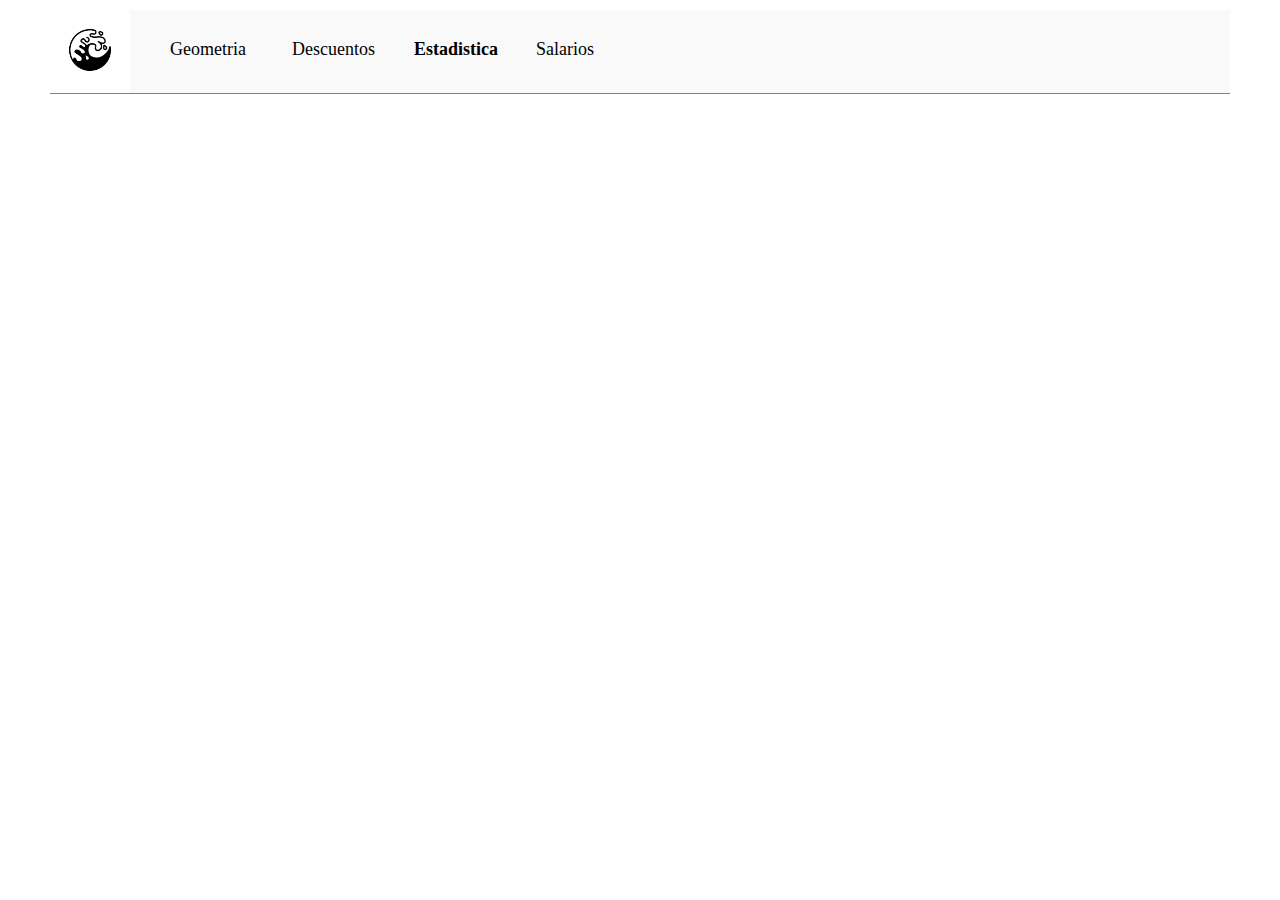
<file: index.html>
<!DOCTYPE html>
<html lang="en">
<head>
    <meta charset="UTF-8">
    <meta http-equiv="X-UA-Compatible" content="IE=edge">
    <meta name="viewport" content="width=device-width, initial-scale=1.0">
    <title>Pagina inicial</title>
    <link rel="stylesheet" href="styles/style.css">
</head>
<body>
    <header class="header">
        <div class="headerLogo">
            <a href="estadistica.html">
                <img src="img/fondoBlanco.png" alt="imagen de logo rodrigo">
            </a>
        </div>

        <div class="header__nav dd">
            <svg xmlns="http://www.w3.org/2000/svg" width="40" height="40" viewBox="0 0 24 24"
                style="fill: rgb(255, 255, 255);transform: ;msFilter:;">
                <path d="M4 6h16v2H4zm0 5h16v2H4zm0 5h16v2H4z"></path>
            </svg>
            <ul class="nav__ul ddContent">
                <li><a href="figuras.html">Geometria</a></li>
                <li><a href="#">Descuentos</a></li>
                <li ><a class="activo enlace" href="#">Estadistica</a></li>
                <li><a href="salarios.html">Salarios</a></li>
                

            </ul>

        </div>
    </header>

</body>
</html>
</file>
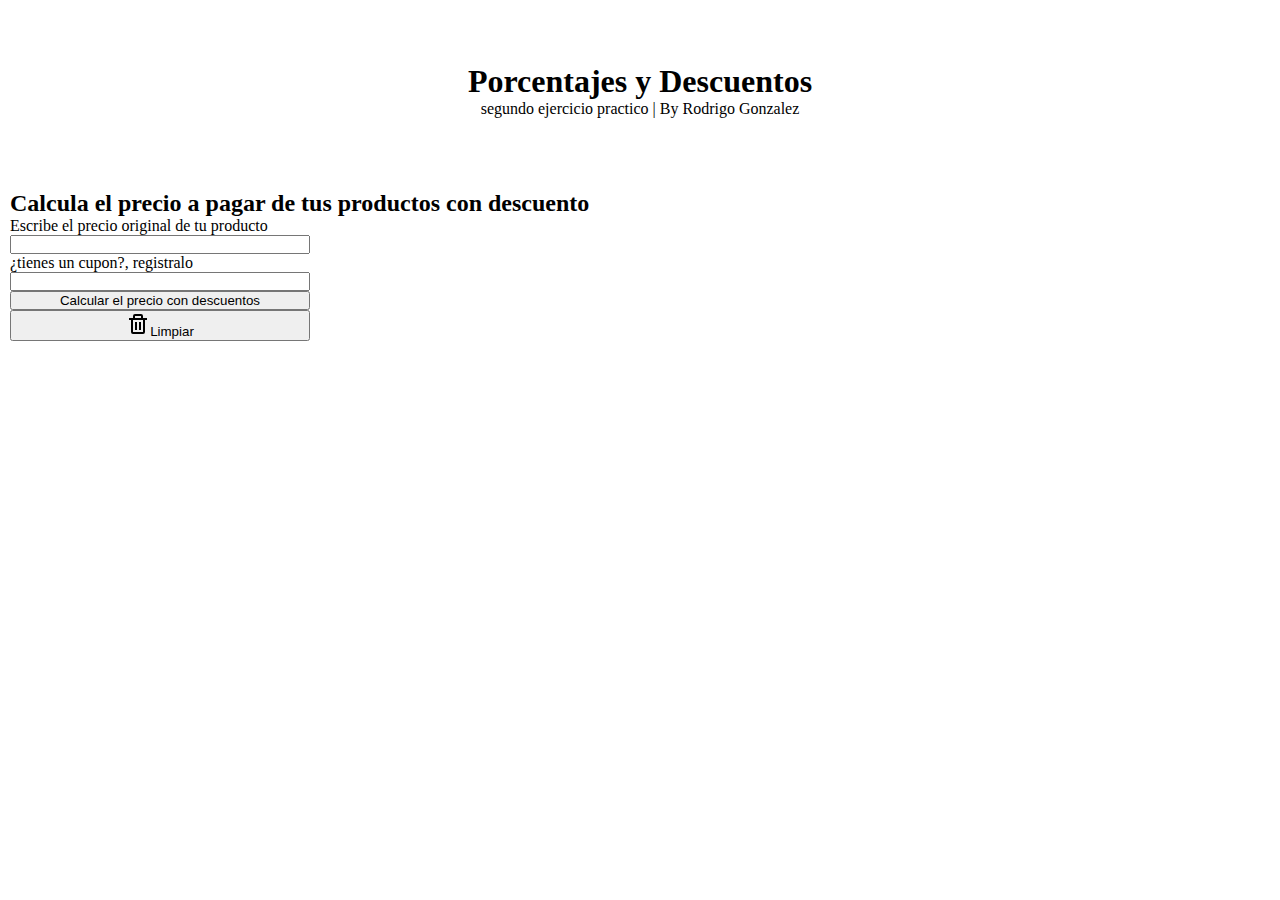
<file: descuentos.html>
<!DOCTYPE html>
<html lang="en">
<head>
    <meta charset="UTF-8">
    <meta http-equiv="X-UA-Compatible" content="IE=edge">
    <meta name="viewport" content="width=device-width, initial-scale=1.0">
    <title>porcentajes y descuentos | by Rodrigo Gonzalez</title>
    <link rel="stylesheet" href="styles/stylesDescuentos.css">
</head>
<body>
    <header class="header">
    <h1>Porcentajes y Descuentos</h1>

    <p>segundo ejercicio practico  | By Rodrigo Gonzalez</p>
</header>

<section class="contenedor">
    <h2>Calcula el precio a pagar de tus productos con descuento</h2>
    <form action="" class="contenedor__form">
        <label for="inputPrice">Escribe el precio original de tu producto</label>
        <input type="number"  id="inputPrice">
        <!-- <label for="inputDiscount">Escribe el descuento del producto</label>
        <input type="number" id="inputDiscount"> -->
        <label for="inputCupon">¿tienes un cupon?, registralo</label>
        <input type="text" id="inputCupon">
        <button type="button" onclick="descuentoSolucion3()">Calcular el precio con descuentos</button>
        <button type="button" onclick="limpiarCampos()"><svg xmlns="http://www.w3.org/2000/svg" viewBox="0 0 24 24" width="24" height="24" style="fill: rgba(0, 0, 0, 1);transform: ;msFilter:;"><path d="M5 20a2 2 0 0 0 2 2h10a2 2 0 0 0 2-2V8h2V6h-4V4a2 2 0 0 0-2-2H9a2 2 0 0 0-2 2v2H3v2h2zM9 4h6v2H9zM8 8h9v12H7V8z"></path><path d="M9 10h2v8H9zm4 0h2v8h-2z"></path></svg>Limpiar</button>

        <p id="ResultP"></p>
    </form>
</section>

    <script src="./descuentos.js"></script>
    
</body>
</html>
</file>
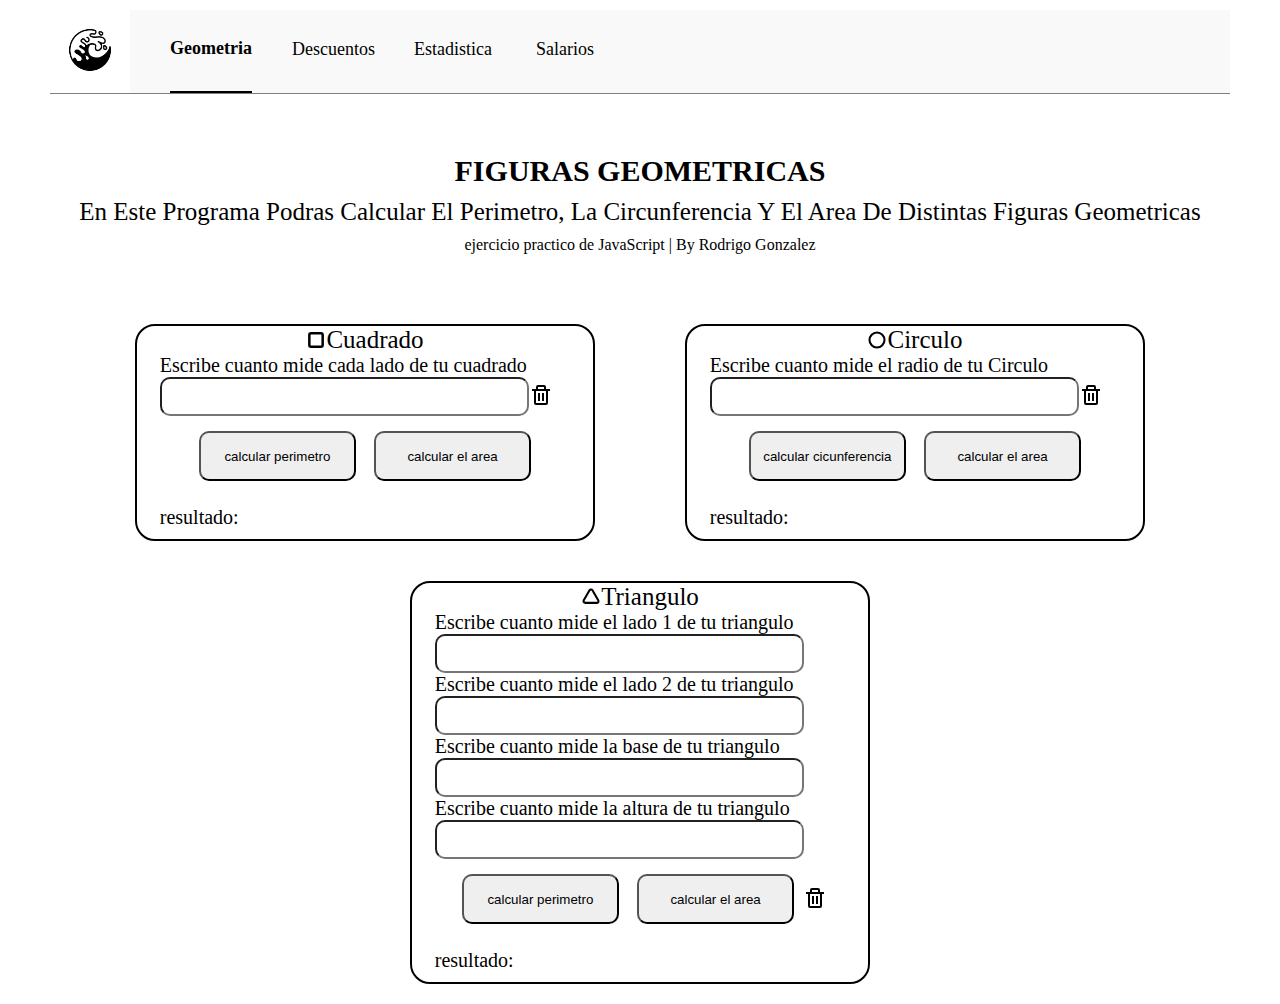
<file: figuras.html>
<!DOCTYPE html>
<html lang="en">

<head>
    <meta charset="UTF-8">
    <meta http-equiv="X-UA-Compatible" content="IE=edge">
    <meta name="viewport" content="width=device-width, initial-scale=1.0">
    <title>Figuras Geometricas | By Rodrigo Gv</title>
    <link rel="stylesheet" href="styles/style.css">
</head>

<body>
    <header class="header">
        <div class="headerLogo">
            <a href="#">
            <img src="img/fondoBlanco.png" alt="imagen de logo rodrigo">
        </a>
        </div>
 
        <div class="header__nav dd">
            <svg xmlns="http://www.w3.org/2000/svg" width="40" height="40" viewBox="0 0 24 24" style="fill: rgba(0, 0, 0, 1);transform: ;msFilter:;"><path d="M4 6h16v2H4zm0 5h16v2H4zm0 5h16v2H4z"></path></svg>
            <ul class="nav__ul ddContent">
                <li class="active link"><a class="activo enlace" href="#">Geometria</a></li>
                <li><a href="#">Descuentos</a></li>
                <li><a href="estadistica.html">Estadistica</a></li>
                <li><a href="salarios.html">Salarios</a></li>
                
            </ul>

        </div>
    </header>

    <section class="info">
        <div class="infoHeading">
            <h1>Figuras Geometricas</h1>
        </div>
        <h2>en este programa podras calcular el perimetro, la circunferencia y el area de distintas figuras geometricas</h2>
        <h4>ejercicio practico de JavaScript | By Rodrigo Gonzalez</h4>
    </section>
    <main class="main">
        <div class="contenedorMain">
        <div class="cont cuadrado">
            <section class="contenedor">
                <h2>
                    <svg xmlns="http://www.w3.org/2000/svg" class="icon icon-tabler icon-tabler-square" width="20"
                        height="20" viewBox="0 0 24 24" stroke-width="3" stroke="#000000" fill="none"
                        stroke-linecap="round" stroke-linejoin="round">
                        <path stroke="none" d="M0 0h24v24H0z" fill="none" />
                        <rect x="4" y="4" width="16" height="16" rx="2" />
                    </svg>
                    Cuadrado
                </h2>
                <form action="" class="form formCuadrado">
                    <div class="contInput">
                    <label for="inputCuadrado">Escribe cuanto mide cada lado de tu cuadrado</label>
                    <div class="contInput2">
                    <input type="number" id="inputCuadrado" class="inputText">
                    <button class="clear" type="button" onclick="limpiarCamposCuadrado()"><svg xmlns="http://www.w3.org/2000/svg" viewBox="0 0 24 24" width="24" height="24" style="fill: rgba(0, 0, 0, 1);transform: ;msFilter:;"><path d="M5 20a2 2 0 0 0 2 2h10a2 2 0 0 0 2-2V8h2V6h-4V4a2 2 0 0 0-2-2H9a2 2 0 0 0-2 2v2H3v2h2zM9 4h6v2H9zM8 8h9v12H7V8z"></path><path d="M9 10h2v8H9zm4 0h2v8h-2z"></path></svg></button>
                    </div>  
                </div>
                    <div class="botones">
                        <div class="boton1">
                            <button type="button" onclick="calcularPerimetroCuadrado()">calcular perimetro</button>
                        </div>
                        <div class="boton2">
                            <button type="button" onclick="calcularAreaCuadrado()"">calcular el area</button>
                        </div>
                    </div>
                    <div class="contenedor__resultado">
                        <label class="texto">resultado:</label>
                        <label id="resultadoCuadrado"></label>
                    </div>
                 </form>
            </section>
        </div>  <!--cierre-->

        <div class="cont circulo">
            <section class="contenedor">
                <h2><svg xmlns="http://www.w3.org/2000/svg" class="icon icon-tabler icon-tabler-circle" width="20" height="20" viewBox="0 0 24 24" stroke-width="2.5" stroke="#000000" fill="none" stroke-linecap="round" stroke-linejoin="round"> <path stroke="none" d="M0 0h24v24H0z" fill="none"/><circle cx="12" cy="12" r="9" /></svg>
                    Circulo
                </h2>
                <form action="" class="form formCuadrado">
                    <label for="inputCirculo">Escribe cuanto mide el radio de tu Circulo</label>
                    <div class="contInput2">
                    <input type="number" id="inputCirculo" class="inputText">
                    <button class="clear" type="button" onclick="limpiarCamposCirculo()"><svg xmlns="http://www.w3.org/2000/svg" viewBox="0 0 24 24" width="24" height="24" style="fill: rgba(0, 0, 0, 1);transform: ;msFilter:;"><path d="M5 20a2 2 0 0 0 2 2h10a2 2 0 0 0 2-2V8h2V6h-4V4a2 2 0 0 0-2-2H9a2 2 0 0 0-2 2v2H3v2h2zM9 4h6v2H9zM8 8h9v12H7V8z"></path><path d="M9 10h2v8H9zm4 0h2v8h-2z"></path></svg></button>
                </div>
                    <div class="botones">
                        <div class="boton1">
                            <button type="button" onclick="calcularCircunferencia()">calcular cicunferencia</button>
                        </div>
                        <div class="boton2">
                            <button type="button" onclick="calcularAreaCirculo()"">calcular el area</button>
                    </div>
                    </div>
                    <div class="contenedor__resultado">
                        <label class="texto">resultado:</label>
                        <label id="resultadoCirculo"></label>
                    </div>
                 </form>
            </section>
        </div>  <!--cierre-->


        <div class="cont triangulo">
            <section class="contenedor">
                <h2>
                    <svg xmlns="http://www.w3.org/2000/svg" class="icon icon-tabler icon-tabler-triangle" width="20" height="20" viewBox="0 0 24 24" stroke-width="2.5" stroke="#000000" fill="none" stroke-linecap="round" stroke-linejoin="round">
                        <path stroke="none" d="M0 0h24v24H0z" fill="none"/>
                        <path d="M5 19h14a2 2 0 0 0 1.84 -2.75l-7.1 -12.25a2 2 0 0 0 -3.5 0l-7.1 12.25a2 2 0 0 0 1.75 2.75" />
                      </svg>
                    Triangulo
                </h2>
                <form action="" class="form formCuadrado">
                    <label for="inputLado1">Escribe cuanto mide el lado 1 de tu triangulo</label>
                    <input type="number" id="inputLado1" class="inputText">
                    <label for="inputLado2">Escribe cuanto mide el lado 2 de tu triangulo</label>
                    <input type="number" id="inputLado2" class="inputText">
                    <label for="inputBase">Escribe cuanto mide la base de tu triangulo</label>
                    <input type="number" id="inputBase" class="inputText">
                    <label for="inputAltura">Escribe cuanto mide la altura de tu triangulo</label>
                    <input type="number" id="inputAltura" class="inputText">
                    <div class="botones">
                        <div class="boton1">
                            <button type="button" onclick="calcularPerimetroTriangulo()">calcular perimetro</button>
                        </div>
                        <div class="boton2">
                            <button type="button" onclick="calcularAreaTriangulo()"">calcular el area</button>
                    </div>
                    <button class="clear" type="button" onclick="limpiarCamposTriangulo()"><svg xmlns="http://www.w3.org/2000/svg" viewBox="0 0 24 24" width="24" height="24" style="fill: rgba(0, 0, 0, 1);transform: ;msFilter:;"><path d="M5 20a2 2 0 0 0 2 2h10a2 2 0 0 0 2-2V8h2V6h-4V4a2 2 0 0 0-2-2H9a2 2 0 0 0-2 2v2H3v2h2zM9 4h6v2H9zM8 8h9v12H7V8z"></path><path d="M9 10h2v8H9zm4 0h2v8h-2z"></path></svg></button>
                    </div>
                    <div class="contenedor__resultado">
                        <label class="texto">resultado:</label>
                        <label id="resultadoTriangulo"></label>
                    </div>
                 </form>
            </section>
        </div>  <!--cierre-->


    </div>
    </main>
    
    
    <script src=" ./figuras.js"></script>
</body>

</html>
</file>
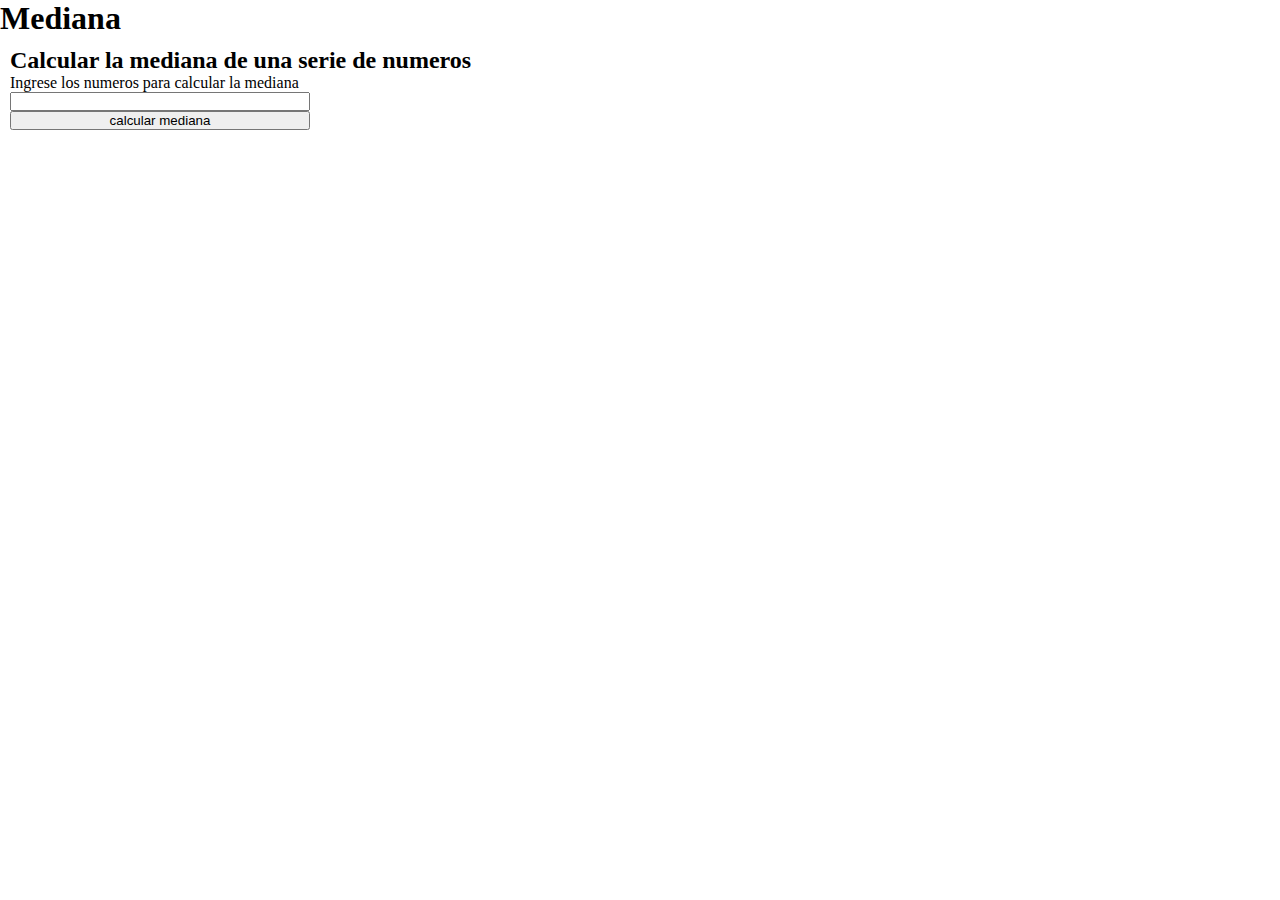
<file: mediana.html>
<!DOCTYPE html>
<html lang="en">
<head>
    <meta charset="UTF-8">
    <meta http-equiv="X-UA-Compatible" content="IE=edge">
    <meta name="viewport" content="width=device-width, initial-scale=1.0">
    <title>Mediana | by Rodrigo Gonzalez</title>
    <link rel="stylesheet" href="styles/stylesDescuentos.css">
</head>
<body>
    <h1>Mediana</h1>

  <section class="contenedor">
    <h2>Calcular la mediana de una serie de numeros</h2>
      <form action="" class="contenedor__form">
        <label for="inputValores">Ingrese los numeros para calcular la mediana</label>
        <input type="text" name="" id="inputValores">
        <button type="button" onclick="calcularMediana()">calcular mediana</button>
        <p id="resultadoP"></p>
      </form>
  </section>

    <script src="./mediana.js"></script>
</body>
</html>
</file>
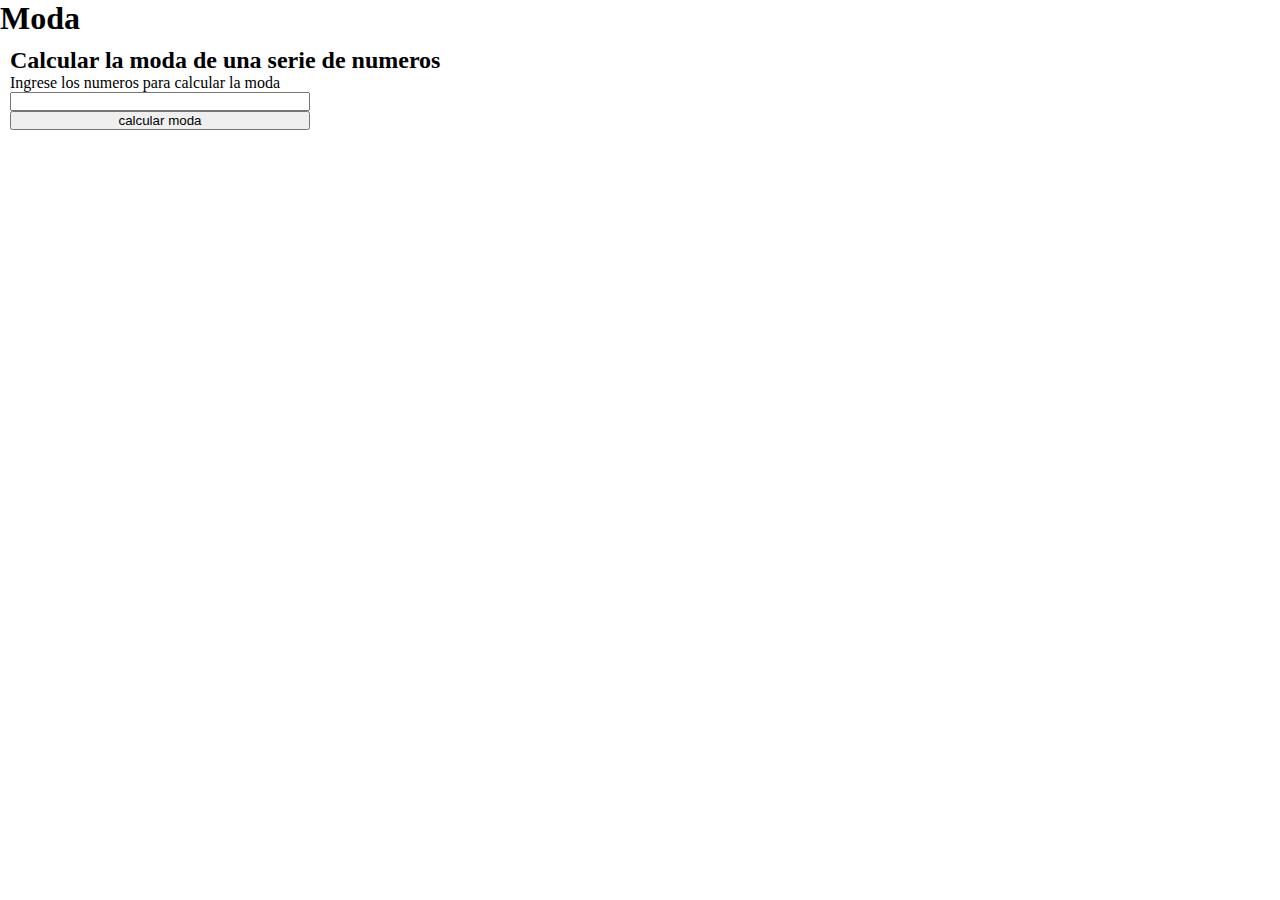
<file: moda.html>
<!DOCTYPE html>
<html lang="en">
<head>
    <meta charset="UTF-8">
    <meta http-equiv="X-UA-Compatible" content="IE=edge">
    <meta name="viewport" content="width=device-width, initial-scale=1.0">
    <title>Moda | by Rodrigo Gonzalez</title>
    <link rel="stylesheet" href="styles/stylesDescuentos.css">
</head>
<body>
    <h1>Moda</h1>

  <section class="contenedor">
    <h2>Calcular la moda de una serie de numeros</h2>
      <form action="" class="contenedor__form">
        <label for="inputValores">Ingrese los numeros para calcular la moda</label>
        <input type="text" name="" id="inputValores">
        <button type="button" onclick="calcularModa()">calcular moda</button>
        <p id="resultadoP"></p>
      </form>
  </section>

    <script src="./moda.js"></script>
</body>
</html>
</file>
<file: styles/style.css>
* {
    margin: 0;
    padding: 0;
}



html {
    box-sizing: inherit;
    font-size: 62.5%;
}

*, *:before, *:after {
    box-sizing: border-box;
}

body{
    max-height: 100vh;
    font-size: 16px;
}

/*utilities*/

h1 {
    font-size: 30px;
    text-transform: uppercase;
    text-align: center
    
}

h2{
    font-size: 25px;
    font-weight: normal;
    text-align: center;
    text-transform: capitalize;
}

h4{
    font-weight: normal;
    text-align: center
}

p {
    font-size: 22px;
}

label {
    font-size: 20px;
    max-width: 100%;
    
}

li{
    list-style: none;
    font-size: 18px;
}

a{
    text-align: center;
    text-decoration: none;
    color: black;
    
}
/*header*/

.header{
    
    margin: 1rem 5rem;
    display: flex;
    border-bottom: 1px solid grey;
    align-items: center;
    justify-content: space-between;
    height: 8.4rem;
    
}
.headerLogo img {
    height: 8rem;
}

.dd{
    position: relative;
    display: inline-block;
}

.ddContent{
    display: none;
    position: absolute;
    background-color:#f9f9f9;
    box-shadow: 0px 8px 16px 0px rgba(0,0,0,0.2);
    right: 0;
    z-index: 1;
    width: 18rem;
    
}

.ddContent li{  
    width: 100%;
    display: block;
    padding: 2rem 0;
}

.ddContent a{
    color: black;
    padding: 12px 16px;
    display: block;
    width: 100%;
}


.nav__ul .link, .nav__ul .active:hover{
    background-color: #e7e2e2;
}
.ddContent li:hover{
    background-color: #e7e2e2;
}

.dd:hover .ddContent{
    display: block;
    
}

@media (min-width: 768px) {
    .dd:hover .ddContent{
        display: flex;
    }

    .dd svg{
        display: none;
    }

    .header__nav{
        position: static;
        display: flex;
        flex-direction: row;
        justify-content: center;
        align-items: center;
        width: 100%;
        height: 100%;
        
    }

    .nav__ul{
        position: static;
        display: flex;
        width: 100%;
        height: 100%;
        align-items: center;
        text-align: center;
        box-shadow: none;
    }

    .nav__ul li{
        padding: 0;
        margin-left: 4rem;
        width:8.2rem;
        height: 100%;
        display: flex;
        align-items: center;
        text-align: center;
    }

    .nav__ul li a{
        padding: 0;
        display: flex;
        width: auto;
        display: inline-block; 
        height: 30%;
        
    }

    .nav__ul li .enlace, .nav__ul li .activo:hover{
        font-weight: bold;
        background-color: transparent;
        
    }
    
    .nav__ul .link, .nav__ul .active:hover{
        border-bottom: 2px solid black;
        background-color: transparent;
    }
    
    .nav__ul li:hover{
        border-bottom: 2px solid black; 
        background-color: transparent;
    }
    
    .nav__ul li a:hover{
        font-weight: bold;
        background-color: transparent;
    }
}

/*section*/
.info {
    display: flex;
    flex-direction: column;
    align-items: center;
    padding: 5rem 1rem;
}

.infoHeading {
    display: flex;
    align-items: center;
    padding-bottom: 1rem;
}


.info h2{
    padding-bottom: 1rem;
}

/*main*/

.contenedorMain {
    display: grid;
    grid-template-columns: repeat(3,1fr);
    padding: 2rem 0;
    justify-items: center;
    
    
}





.contenedorMain{
    grid-template-columns: repeat(1,1fr);
    row-gap: 4rem;
    
}

.main{
    max-width: 110rem;
    margin: 0 auto;
}




/*section*/




.cont {
    width: 90%;
    height: auto;
    border: 2px solid black;
    border-radius: 20px;
    display: flex;
    align-items: center;
    justify-content: center;
    
}

.contenedor {
    display: flex;
    flex-direction: column;
    width: 90%;
    height: auto;
}

h2{
    display: flex;
    align-items: center;
    justify-content: center;

}

.contenedor h2 {
    text-align: center;
}



.form {
    display: flex;
    flex-direction: column;
    justify-content: space-between;
}

.contInput{
    width: 100%;
}

.contInput2{
    display: flex;
    align-items: center;
}

.inputText{
    padding: 1rem .5rem;
    border-radius: 10px;
    width: 90%;
}


.botones{
    height: 8rem;
    width: 100%;
    display: flex;
    align-items: center;
    justify-content: center;
    
}


button{
    cursor: pointer;
    height: 5rem;
    width: 90%;
    border-radius: 10px;
    padding: 1rem .5rem;
    
}

.boton1 , .boton2{
    display: flex;
    align-items: center;
    justify-content: center;
    flex-basis: calc(50% - 3rem); 
    width: 100%;
    
}
.clear{
    width: auto;
    background-color: transparent;
    border: none;
    height: auto;
    padding: 0;
}

.contenedor__resultado{
    padding: 1rem 0;
    display: flex;
    
    
}

.contenedor__resultado .texto{
    margin-right:1.5rem ;
}



@media (min-width:768px ) {
    .contenedorMain{
    grid-template-columns: repeat(2,1fr);

    }

    .triangulo{
        grid-column-start: 1;
        grid-column-end: span 3;
        width: 50%;
    }
}


@media (min-width: 1024px) {

    .cont{

        max-width:46rem ;
        justify-content: none;
    }


}
</file>
<file: styles/stylesDescuentos.css>
*{
    margin:0;
    padding: 0;
}

html{
    box-sizing: inherit;
    font-size: 62.5%;
}

*, *:before, *:after{
    box-sizing: border-box;
}


body{
    font-size: 16px;
    height: 100vh;
}

.header{
    display: flex;
    flex-direction: column;
    justify-content: center;
    align-items: center;
    height: 20%;
    padding: 2rem 1rem;

}

.contenedor{
    display: flex;
    flex-direction: column;
    padding: 1rem;
}

.contenedor__form{
    display: flex;
    flex-direction: column;
    width: 30rem;
}
</file>
